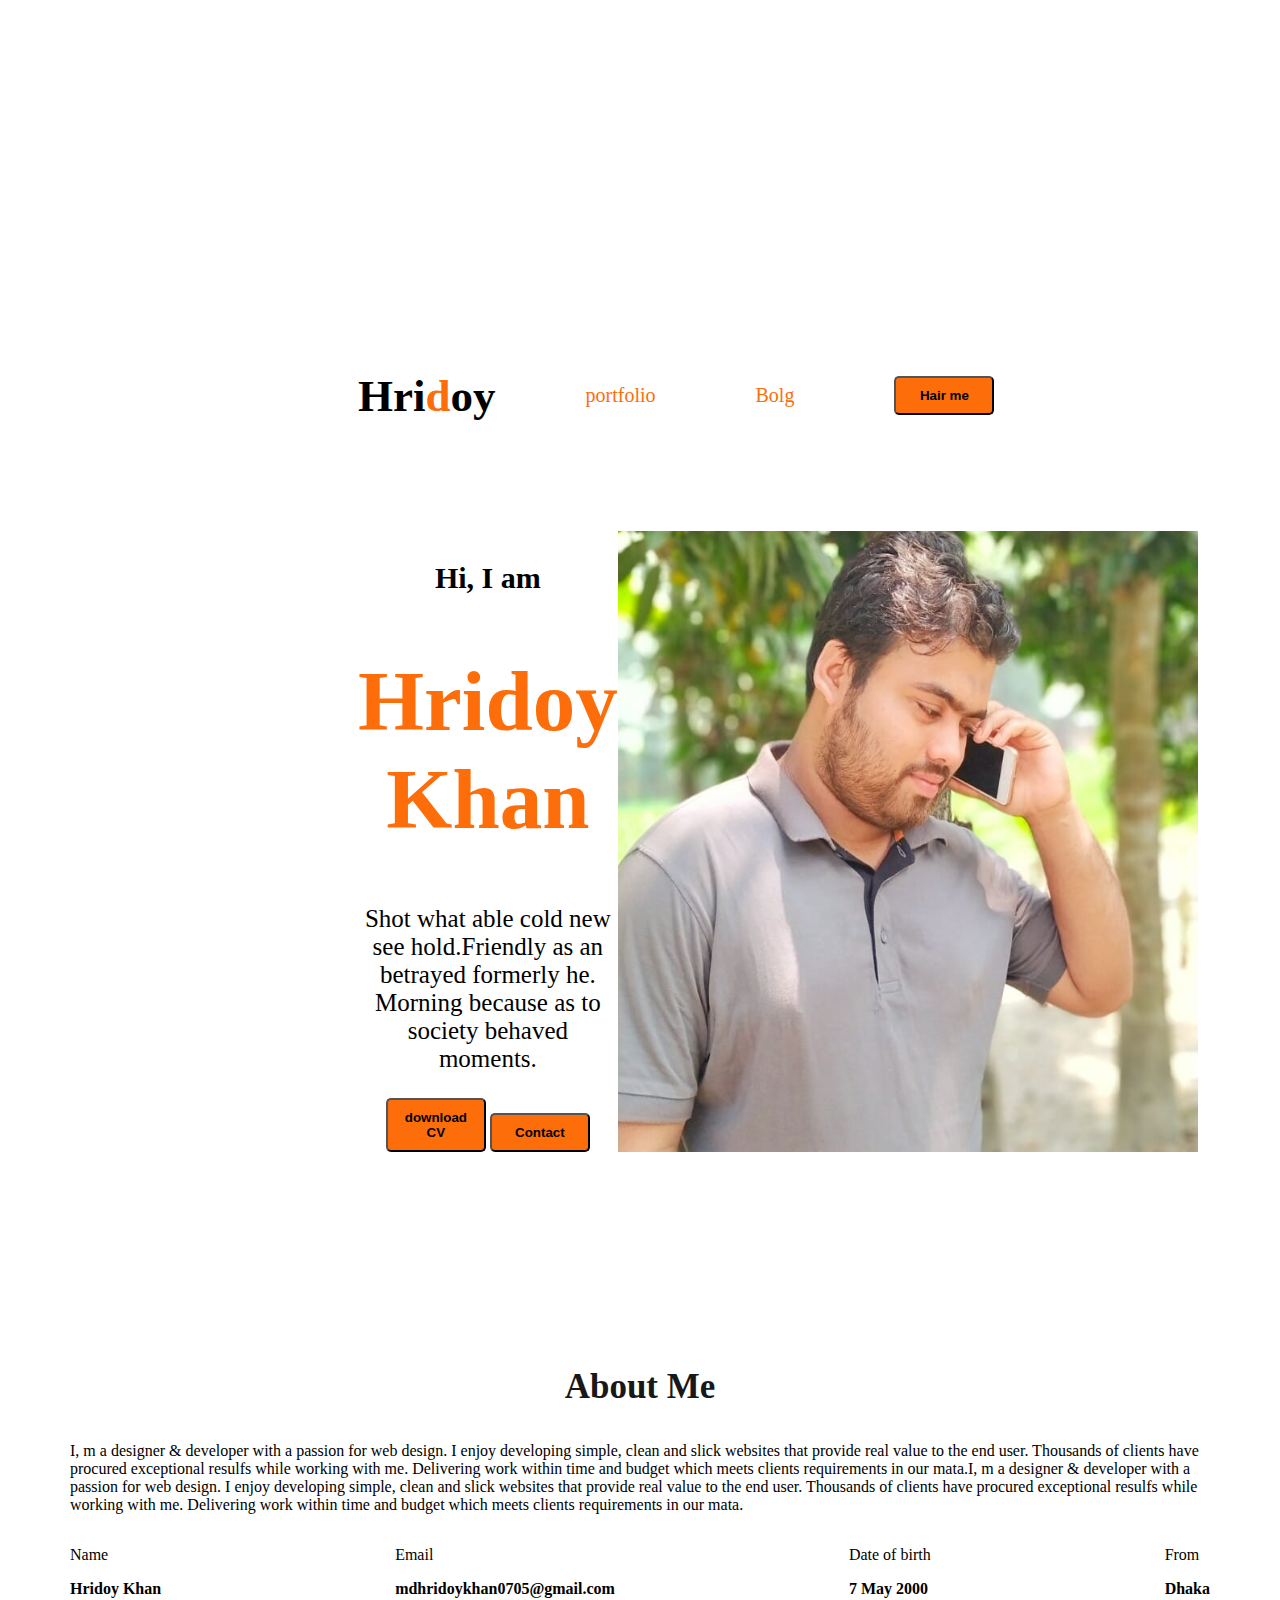
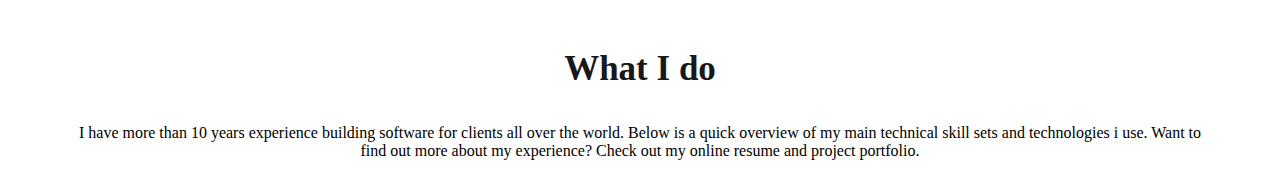
<file: index.html>
<!DOCTYPE html>
<html lang="en">
<head>
    <meta charset="UTF-8">
    <meta name="viewport" content="width=device-width, initial-scale=1.0">
    <title>My web-devploper</title>
    <link rel="preconnect" href="https://fonts.googleapis.com">
<link rel="preconnect" href="https://fonts.gstatic.com" crossorigin>
<link href="https://fonts.googleapis.com/css2?family=Work+Sans:ital,wght@0,100..900;1,100..900&display=swap" rel="stylesheet">
    <link rel="stylesheet" href="style/style.css">
</head>
<body class="open Sans">
    <header class=" about secnodary-background">
    <nav>
    <h2 class="nav-title">Hri<span class="color">d</span>oy</h2>
    <ul>
        <li><a class="dark-2" href="">portfolio</a></li>
        <li><a class="dark-2" href="">Bolg</a></li>
        <li><a class="dark-2"><button class="bton">Hair me</button></a></li>

    </ul>
    </nav>
    <nav>
        <div class="contain">
            <div class="text-contain">
                <h3 class="first-title"> Hi, I am</h3>
                <h1 class="baner-greetings dark-2"> Hridoy Khan</h1>
                <p class="para">Shot what able cold new see hold.Friendly as an betrayed formerly he. Morning because as to society behaved moments.</p>
                <button class="bton"> download CV </button>
                <button class="bton"> Contact </button>


            </div>
            <img class="pic" src="images/my photo.jpg">

        </div>
    </nav>
    
    </header>
    <main>
        <section class="secnodary-bg">
            <h3 class="section-title text-center">About Me</h3>
            <p class="section-description">I, m a designer & developer with a passion for web design. I enjoy developing simple, clean and slick websites that provide real value to the end user. Thousands of clients have procured exceptional resulfs while working with me. Delivering work within time and budget which meets clients requirements in our mata.I, m a designer & developer with a passion for web design. I enjoy developing simple, clean and slick websites that provide real value to the end user. Thousands of clients have procured exceptional resulfs while working with me. Delivering work within time and budget which meets clients requirements in our mata.</p>
            <div class="about-items">
                <about-itmes>
                    <p class="itmes-title">Name</p>
                    <p class="itmes-discription"> Hridoy Khan</p>
                </about-itmes>
                <about-itmes>
                    <p class="itmes-title">Email</p>
                    <p class="itmes-discription">mdhridoykhan0705@gmail.com</p>
                </about-itmes>
                <about-itmes>
                    <p class="itmes-title">Date of birth</p>
                    <p class="itmes-discription">7 May 2000</p>
                </about-itmes>
                <about-itmes>
                    <p class="itmes-title"> From</p>
                    <p class="itmes-discription">Dhaka</p>
                </about-itmes>
            </div>
        </section>
        <section class="skills">
            <h3 class="section-title text-center"> What I do</h3>
            <p class="section-discription text-center">I have more than 10 years experience building software for clients all over the world. Below is a quick overview of my main technical skill sets and technologies i use. Want to find out more about my experience? Check out my online resume and project portfolio.</p>
        </section>

    </main>


    
</body>
</html>
</file>
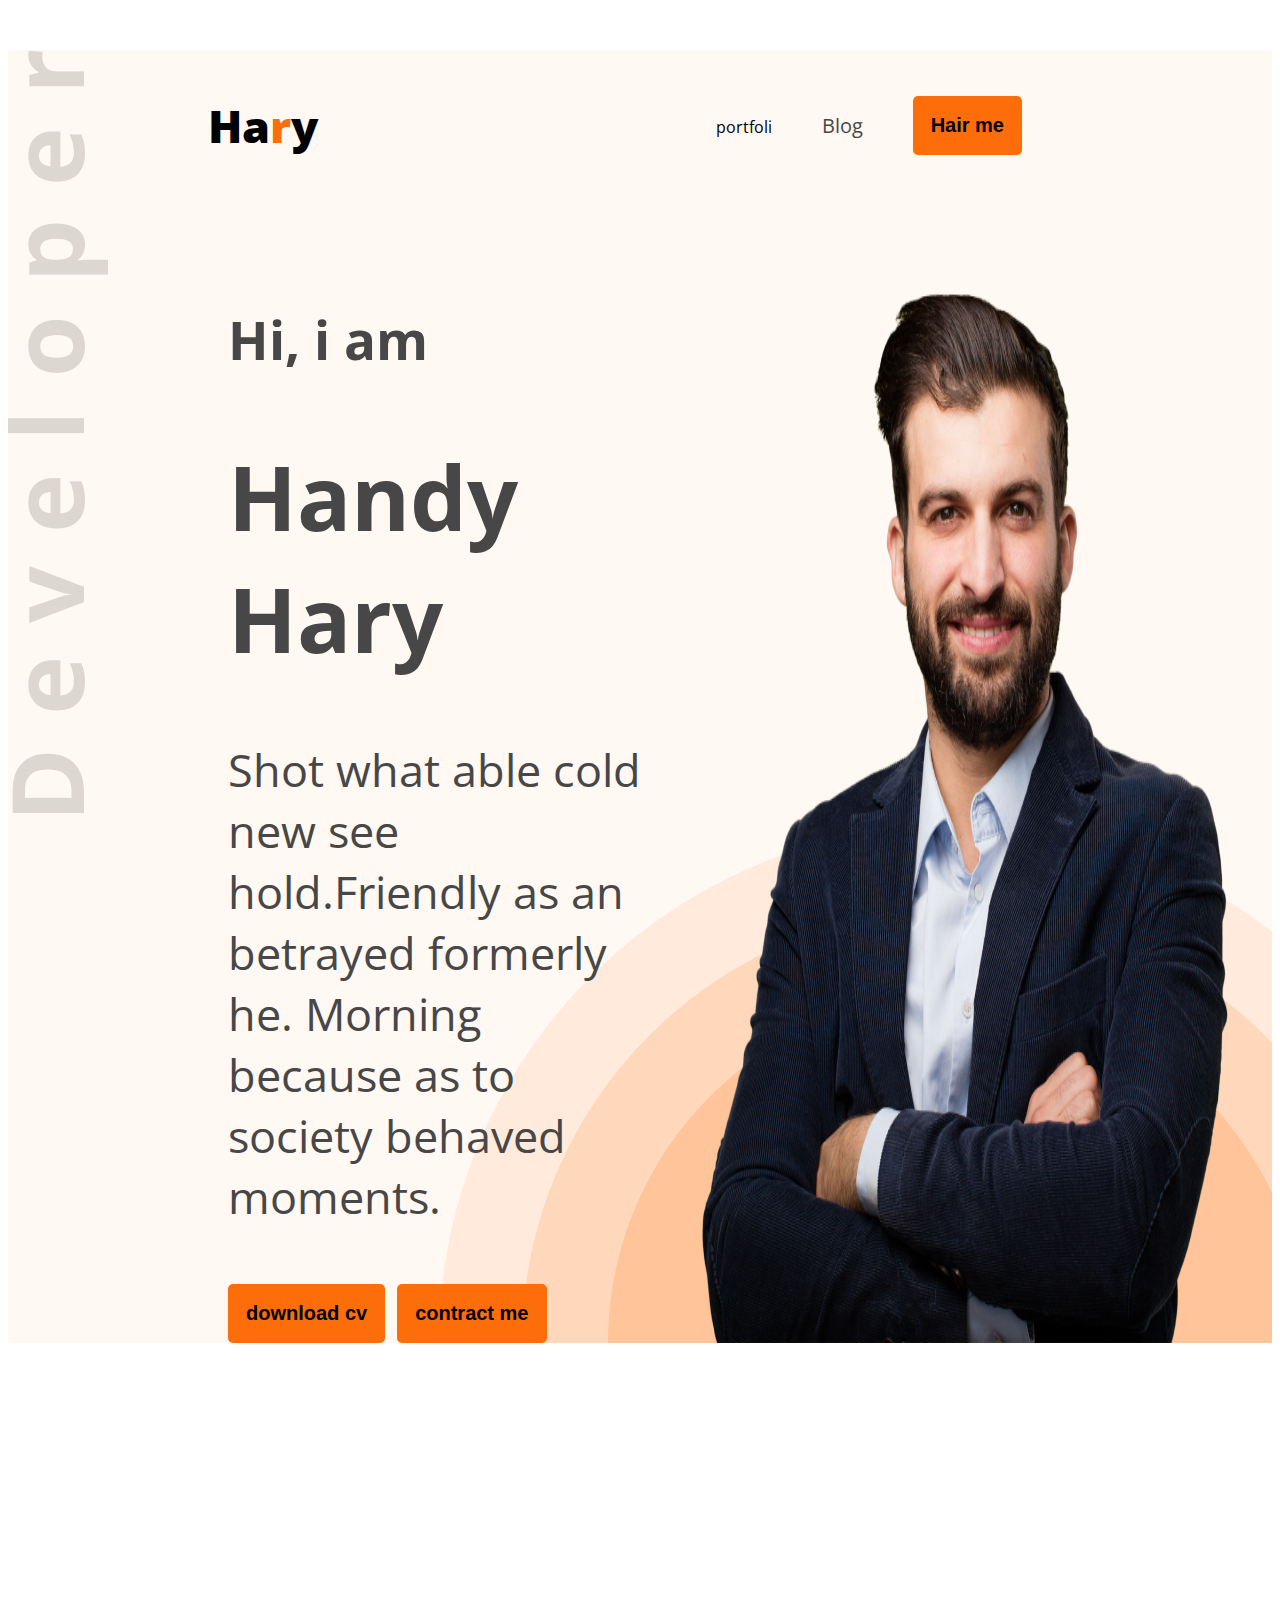
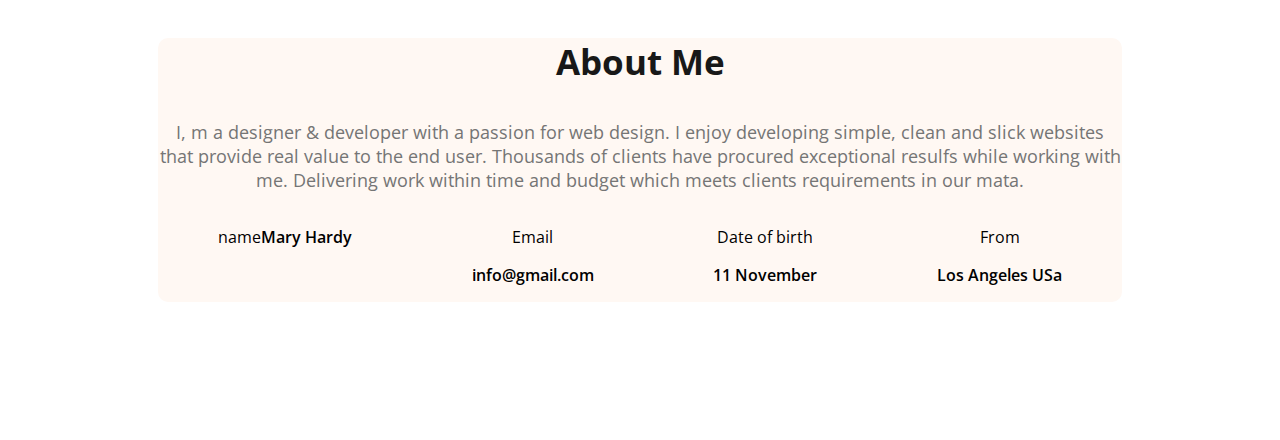
<file: indexx.html>
<!DOCTYPE html>
<html lang="en">
<head>
    <meta charset="UTF-8">
    <meta name="viewport" content="width=device-width, initial-scale=1.0">
    <title>portfoli web side</title>
    <link rel="preconnect" href="https://fonts.googleapis.com">
<link rel="preconnect" href="https://fonts.gstatic.com" crossorigin>
<link href="https://fonts.googleapis.com/css2?family=Open+Sans:ital,wght@0,300..800;1,300..800&display=swap" rel="stylesheet">
    <link rel="stylesheet" href="styles/styles.css">
</head>
<body class="open-snas-normal">
    <header class="header secondary-bg">
        <nav>
            <h3 class="nav-title">Ha<span class="mary-color">r</span>y</h3>
            <ul>
                <li><a class="dark-2" href=""></a>portfoli</li>
                <li><a class="dark-2" href="">Blog</a></li>
                <li><button class="bton">Hair me</button></li>
            </ul>

        </nav>
        <div class="banner">
            <div class="banner-contain dark-2">
                <h3 class="banner-greetings"> Hi, i am</h3>
                <h1 class="banner-title">Handy Hary</h1>
                <p class="banner-discription">Shot what able cold new see hold.Friendly as an betrayed formerly he. Morning because as to society behaved moments.</p>
                <button class="bton"> download cv</button>
                <button class="bton"> contract me</button>

            </div>
            <img src="images/hardy.png" alt="" class="banner-profile-picture">
        </div>
    </header>
    <main>
        <section class="about secondary-bg">
            <h3 class="section-title">About Me</h3>
            <p class="section-discription">I, m a designer & developer with a passion for web design. I enjoy developing simple, clean and slick websites that provide real value to the end user. Thousands of clients have procured exceptional resulfs while working with me. Delivering work within time and budget which meets clients requirements in our mata.</p>
            <div class="about-itmes">
                <div class="about-itmes">
                    <p class="itme-title">name</p>
                    <p class="itme-discription">Mary Hardy</p>
                </div>
                <div class="about-itme">
                    <p class="itme-title">Email</p>
                    <p class="itme-discription">info@gmail.com</p>
                </div>
                <div class="about-itme">
                    <p class="itme-title">Date of birth</p>
                    <p class="itme-discription">11 November</p>
                </div>
                <div class="about-itme">
                    <p class="itme-title">From</p>
                    <p class="itme-discription">Los Angeles USa</p>
                </div>
            </div>
        </section>

    </main>
    <footer>

    </footer>


    
</body>
</html>
</file>
<file: style/style.css>
// <uniquifier>: Use a unique and descriptive class name
    // <weight>: Use a value from 100 to 900




     .open-snas{
    font-family: "Work Sans", sans-serif;
    font-optical-sizing: auto;

    font-style: normal;
    }
    .b-img{
    background-image: url('../images/developer.png'),url('../images/header_bg.png');
    background-repeat: no-repeat;
    background-position:top left  bottom right ;
    }

    /* Nav style */
    nav{
    display: flex;
    align-items: center;
    justify-content: space-between;
    margin: 50px 200px;
    } 
    .nav-title{
    width: 800px;
    font-size: 45px;

    }
    .color{
    color:#FD6E0A;
    }
    nav ul li{
    list-style: none;
    font-size: 20px;
    margin: 50px;
    }
    nav ul a{
    text-decoration: none;
    }
    .dark-2{
    color:#FD6E0A;
    }
    nav ul{
    display: flex;
    align-items: center;
    }
    .bton{
    width: 100px;
    font-weight: bold;
    background-color:#FD6E0A;
    padding: 10px 10px;
    border-radius: 5px;
    }
    .pic{
    width: 580px;
    }
    .baner-greetings{
    font-size: 85px;
    }
    .first-title{
    font-size: 30px;
    }
    .para{
    font-size: 25px;
    }
    .contain{
    display: flex;
    justify-content: space-between;
    margin: 0 40 0 250px;
    }
    .text-contain{
    max-width: 580px;
    
    }
    .section-title{
    font-size: 35px;
    font-weight: bold;
    color: #181818;


    }
    .section-descripttion{
    color: #757575;
    font-size: 18px;
    }
    .secnodary-bg{


    }
    main{
    max-width: 1140px;
    margin: 0 auto;
    }
    .about{
        border-radius: 10px;
        padding: 130px 150px;
        text-align: center;
        margin-top: 130px;
    }
    .itmes-discription{
        font-weight: 600px;
    }
    .about-items{
        display: flex;
        justify-content: space-between;
    }
    .itmes-discription{
        font-weight: bold;
    }
    .text-center{
        text-align: center;
    }
</file>
<file: styles/styles.css>
.open-snas-normal{
  font-family: "Open Sans", sans-serif;
  font-optical-sizing: auto;
  font-style: normal;
  font-variation-settings:
    "wdth" 100;
}
.header{
    background-image: url("../images/developer.png"),url(../images/header_bg.png);
    background-repeat: no-repeat;
    background-position: top left, bottom right;
}

/* nav styles */
nav{
    display: flex;
    align-items: center;
    justify-content: space-between;
    margin: 50px 200px;

    
}
nav ul{
    display: flex;
    align-items: center;

    
}
.nav-title{
    font-weight: 800;
    font-size: 45px;
}
.mary-color{
    color: #FD6E0A;
}
nav ul li{
    list-style: none;
    margin-right: 50px;
}
nav li a{
    text-decoration: none;
    font-size: 20px;
    
}
.dark-2{
   color:#474747 ; 
}
.bton{
   background-color: #FD6E0A;
    font-weight: bold;
    font-size: 20px;
    padding: 18px;
    border-radius: 5px;
    border: none;
}
/* banner styles */
.banner-contain{
    max: width 580px; ;
}
.banner-contain{
    font-size: 45px;
    font-weight:600px ;
}
.banner-title{
    font-size:85 ;
    font-weight: bold;
}
.banner{
    display: flex;
    justify-content:space-between ;
    margin: 0 35px 0 220px;
}
.section-title{
    font-size: 35px;
    font-weight: bold;
    color:#181818 ;
}
.section-discription{
    font-size: 18px;
    color:#757575;
}
.secondary-bg{
    background-color: #FFF8F3;
}
.about{
    border-radius: 10px;
}
/* main style */
main{
    max-width: 1140px;
    margin: 0 auto;
    padding:130px 150px;
    text-align: center;
    margin-top: 130px;
}
.itme-discription{
    font-weight: 600;
}
.about-itmes{
    display: flex;
    justify-content: space-around;
}
</file>
